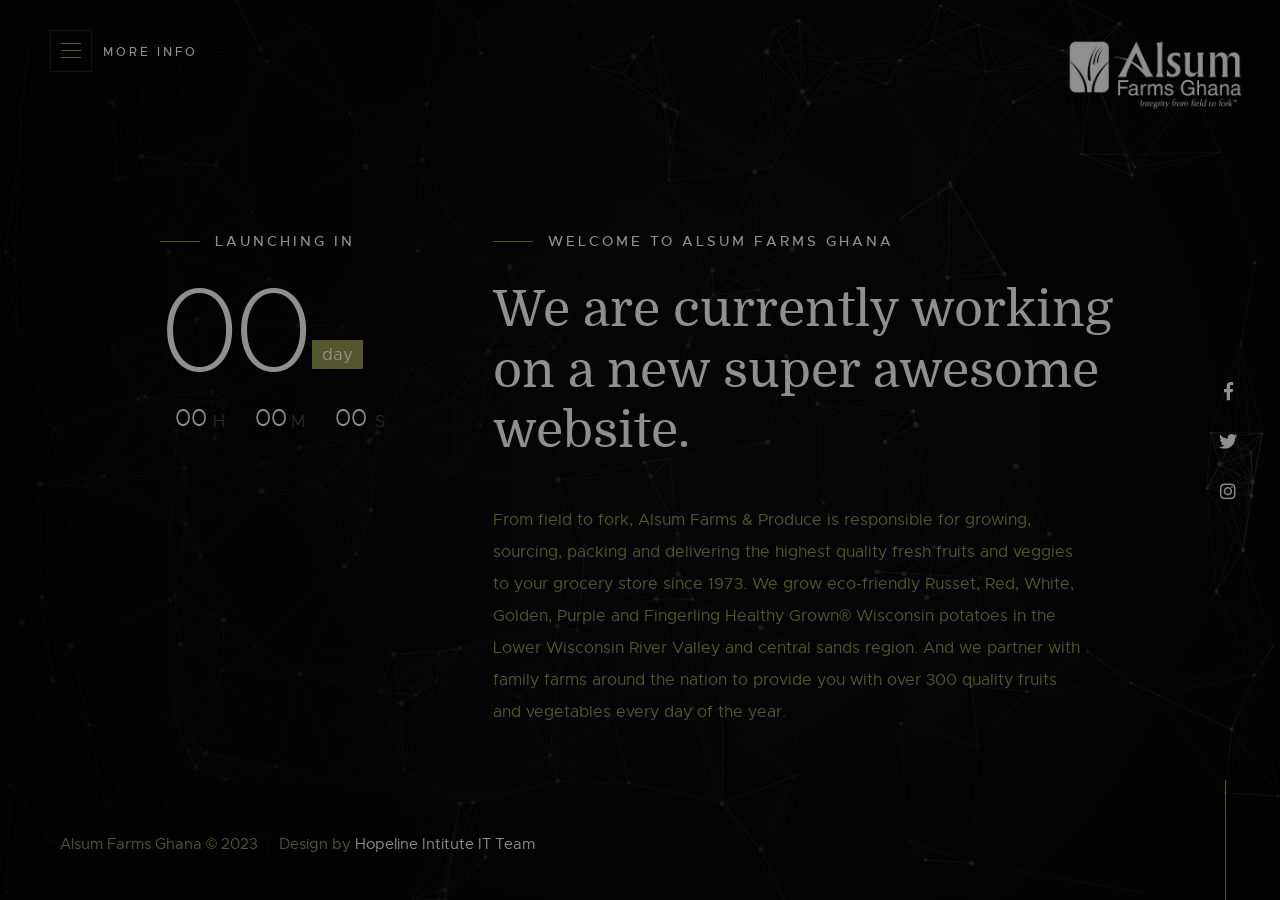
<file: index.html>
<!DOCTYPE html>
<html class="no-js" lang="en">
<head>

    <!--- basic page needs
    ================================================== -->
    <meta charset="utf-8">
    <title>ALSUM FARMS GHANA - Farm & Produce </title>
    <meta name="description" content="">
    <meta name="author" content="">

    <!-- mobile specific metas
    ================================================== -->
    <meta name="viewport" content="width=device-width, initial-scale=1">

    <!-- CSS
    ================================================== -->
    <link rel="stylesheet" href="css/base.css">
    <link rel="stylesheet" href="css/vendor.css">
    <link rel="stylesheet" href="css/main.css">

    <!-- script
    ================================================== -->
    <script src="js/modernizr.js"></script>
    <script src="js/pace.min.js"></script>

    <!-- favicons
    ================================================== -->
    <link rel="shortcut icon" href="favi.png" type="image/x-icon">
    <link rel="icon" href="favi.png" type="image/x-icon">

</head>

<body>

    <!-- home
    ================================================== -->
    <main class="s-home s-home--particles">

        <div id="particles-js" class="home-particles"></div>
        
        <div class="gradient-overlay"></div>

        <div class="home-content">

            <div class="home-logo">
                <a href="#">
                    <img src="logo.png" alt="Homepage" width="500">
                </a>
            </div>

            <div class="row home-content__main">

                <div class="col-eight home-content__text pull-right">
                    <h3>Welcome to Alsum Farms Ghana</h3>

                    <h1>
                    We are currently working <br>
                    on a new super awesome <br> website.
                    </h1>

                    <p>
                        From field to fork, Alsum Farms & Produce is responsible for growing, sourcing, packing and delivering the highest quality fresh fruits and veggies to your grocery store since 1973. We grow eco-friendly Russet, Red, White, Golden, Purple and Fingerling Healthy Grown® Wisconsin potatoes in the Lower Wisconsin River Valley and central sands region. And we partner with family farms around the nation to provide you with over 300 quality fruits and vegetables every day of the year. 
                    </p>

                    <!-- <div class="home-content__subscribe">
                        <form id="mc-form" class="group" novalidate="true">
                            <input type="email" value="" name="EMAIL" class="email" id="mc-email" placeholder="Email Address" required="">
                            <input type="submit" name="subscribe" value="Notify Me">
                            <label for="mc-email" class="subscribe-message"></label>
                        </form>
                    </div> -->
                </div>  <!-- end home-content__text -->

                <div class="col-four home-content__counter">
                    <h3>Launching In</h3>

                    <div class="home-content__clock">
                        <div class="top">
                            <div class="time days">
                                325
                                <span>Days</span>
                            </div>
                        </div>    
                        <div class="time hours">
                            09
                            <span>H</span>
                        </div>
                        <div class="time minutes">
                            54
                            <span>M</span>
                        </div>
                        <div class="time seconds">
                            30
                            <span>S</span>
                        </div>
                    </div>  <!-- end home-content__clock -->
                </div>  <!-- end home-content__counter -->

            </div>  <!-- end home-content__main -->

            <ul class="home-social">
                <li>
                <a href="#0"><i class="fab fa-facebook-f" aria-hidden="true"></i><span>Facebook</span></a>
                </li>
                <li>
                <a href="#0"><i class="fab fa-twitter" aria-hidden="true"></i><span>Twiiter</span></a>
                </li>
                <li>
                <a href="#0"><i class="fab fa-instagram" aria-hidden="true"></i><span>Instagram</span></a>
                </li>
               
            </ul> <!-- end home-social -->

            <div class="row home-copyright">
                <span> Alsum Farms Ghana &copy 2023</span> 
                <span>Design by <a href="#">Hopeline Intitute IT Team</a></span>
            </div> <!-- end home-copyright -->


            <div class="home-content__line"></div>

        </div> <!-- end home-content -->

    </main> <!-- end s-home -->


    <!-- info
    ================================================== -->
    <a class="info-toggle" href="#0">
        <span class="info-menu-icon"></span>
    </a>

    <div class="s-info">

        <div class="row info-wrapper">

            <div class="col-seven tab-full info-main">
                <h1>We are Alsum. We make farming  awesome .</h1>
                <p>
                    The story began five decades ago in a 600 square foot potato shed, with one man, Glenn Alsum, one vision, and a work ethic framed by dedication and service. Today, there are 350,000 square feet of sheds and production space, almost 325 full-time and seasonal employees, and 200,000,000 pounds of potatoes produced annually and that doesn’t include onions, pumpkins and other fresh produce that are distributed to grocery stores and warehouse retailers across the country.
                    We pack under the Alsum Farms & Produce brand plus many national brands and customer labels. Alsum offers a wide variety of packaging options from 12 ounces up to 50-pound packs; and in poly, mesh, paper or cartons all from one shed. 
                </p>

                <p>
                    And that work ethic? It’s still framed by dedication, a commitment to service, and a belief in providing a field-to-fork, vertically integrated business approach that incorporates growing and harvesting, production, packaging, and distribution, all under the umbrella of unrelenting quality.

                    As time ticks by, the mission, vision and values haven’t changed, although the generations of leadership have. Since 1981, Larry Alsum has been at the helm of Alsum Farms & Produce, with his daughters, Wendy Alsum-Dykstra and Heidi Alsum-Randall, poised to take over when Larry, who’s been in agriculture his entire life, retires.
                                        
                </p>
            </div>

            <div class="col-four tab-full pull-right info-contact">

                <div class="info-block">
                    <h3>Start A Conversation</h3>
                    <p>
                        <a href="mailto:info@alsumfarmsghana.com" class="info-email">info@alsumfarmsghana.com</a><br>
                        <a href="#" class="'info-phone">+233 302-521-588 | +233 243-066-320</a>
                    </p>
                </div>

                <div class="info-block">
                    <h3>Visit Our Office</h3>
                    
                    <p class="info-address">
                        Hopeline Institute<br>
                        Madina Social Welfare, Accra<br>
                        72 Boundary Road 
                    </p>
                </div>

                <div class="info-block">
                    <h3>Find Us On</h3>
                    
                    <ul class="info-social">
                        <li>
                            <a href="#0"><i class="fab fa-facebook" aria-hidden="true"></i>
                            <span>Facebook</span></a>
                        </li>
                        <li>
                            <a href="#0"><i class="fab fa-twitter" aria-hidden="true"></i>
                            <span>Twiiter</span></a>
                        </li>
                        <li>
                            <a href="#0"><i class="fab fa-instagram" aria-hidden="true"></i>
                            <span>Instagram</span></a>
                        </li>
                        
                    </ul>
                </div>
                
            </div>  <!-- end info contact -->

        </div>  <!-- end info wrapper -->

    </div> <!-- end s-info -->


    <!-- preloader
    ================================================== -->
    <div id="preloader">
        <div id="loader">
            <div class="line-scale-pulse-out">
                <div></div>
                <div></div>
                <div></div>
                <div></div>
                <div></div>
            </div>
        </div>
    </div>

    <!-- Java Script
    ================================================== -->
    <script src="js/jquery-3.2.1.min.js"></script>
    <script src="js/plugins.js"></script>
    <script src="js/polygons.js"></script>
    <script src="js/main.js"></script>

</body>

</html>
</file>
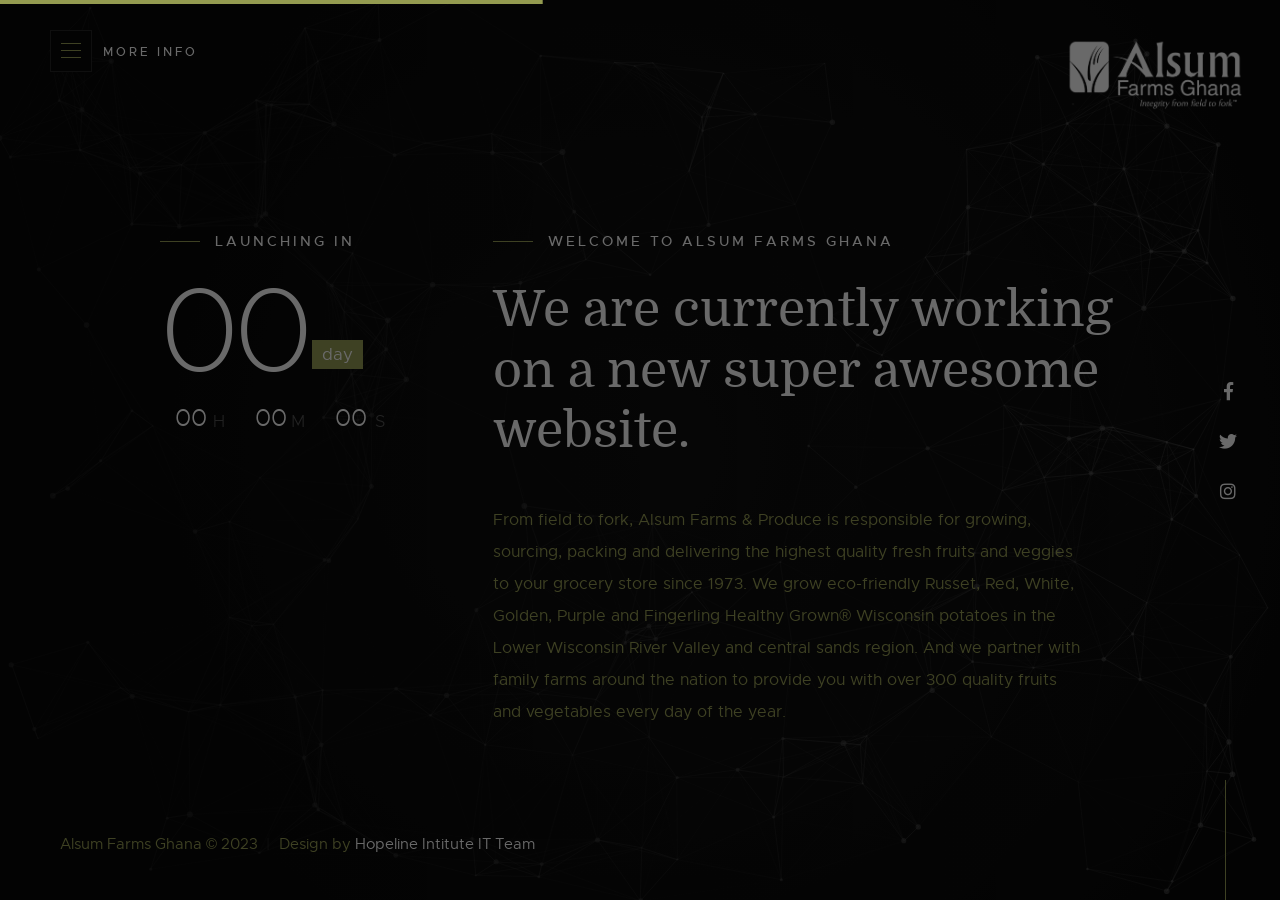
<file: index-particles.html>
<!DOCTYPE html>
<html class="no-js" lang="en">
<head>

    <!--- basic page needs
    ================================================== -->
    <meta charset="utf-8">
    <title>ALSUM FARMS GHANA - Farm & Produce </title>
    <meta name="description" content="">
    <meta name="author" content="">

    <!-- mobile specific metas
    ================================================== -->
    <meta name="viewport" content="width=device-width, initial-scale=1">

    <!-- CSS
    ================================================== -->
    <link rel="stylesheet" href="css/base.css">
    <link rel="stylesheet" href="css/vendor.css">
    <link rel="stylesheet" href="css/main.css">

    <!-- script
    ================================================== -->
    <script src="js/modernizr.js"></script>
    <script src="js/pace.min.js"></script>

    <!-- favicons
    ================================================== -->
    <link rel="shortcut icon" href="favi.png" type="image/x-icon">
    <link rel="icon" href="favi.png" type="image/x-icon">

</head>

<body>

    <!-- home
    ================================================== -->
    <main class="s-home s-home--particles">

        <div id="particles-js" class="home-particles"></div>
        
        <div class="gradient-overlay"></div>

        <div class="home-content">

            <div class="home-logo">
                <a href="index-particles.html">
                    <img src="logo.png" alt="Homepage" width="500">
                </a>
            </div>

            <div class="row home-content__main">

                <div class="col-eight home-content__text pull-right">
                    <h3>Welcome to Alsum Farms Ghana</h3>

                    <h1>
                    We are currently working <br>
                    on a new super awesome <br> website.
                    </h1>

                    <p>
                        From field to fork, Alsum Farms & Produce is responsible for growing, sourcing, packing and delivering the highest quality fresh fruits and veggies to your grocery store since 1973. We grow eco-friendly Russet, Red, White, Golden, Purple and Fingerling Healthy Grown® Wisconsin potatoes in the Lower Wisconsin River Valley and central sands region. And we partner with family farms around the nation to provide you with over 300 quality fruits and vegetables every day of the year. 
                    </p>

                    <!-- <div class="home-content__subscribe">
                        <form id="mc-form" class="group" novalidate="true">
                            <input type="email" value="" name="EMAIL" class="email" id="mc-email" placeholder="Email Address" required="">
                            <input type="submit" name="subscribe" value="Notify Me">
                            <label for="mc-email" class="subscribe-message"></label>
                        </form>
                    </div> -->
                </div>  <!-- end home-content__text -->

                <div class="col-four home-content__counter">
                    <h3>Launching In</h3>

                    <div class="home-content__clock">
                        <div class="top">
                            <div class="time days">
                                325
                                <span>Days</span>
                            </div>
                        </div>    
                        <div class="time hours">
                            09
                            <span>H</span>
                        </div>
                        <div class="time minutes">
                            54
                            <span>M</span>
                        </div>
                        <div class="time seconds">
                            30
                            <span>S</span>
                        </div>
                    </div>  <!-- end home-content__clock -->
                </div>  <!-- end home-content__counter -->

            </div>  <!-- end home-content__main -->

            <ul class="home-social">
                <li>
                <a href="#0"><i class="fab fa-facebook-f" aria-hidden="true"></i><span>Facebook</span></a>
                </li>
                <li>
                <a href="#0"><i class="fab fa-twitter" aria-hidden="true"></i><span>Twiiter</span></a>
                </li>
                <li>
                <a href="#0"><i class="fab fa-instagram" aria-hidden="true"></i><span>Instagram</span></a>
                </li>
               
            </ul> <!-- end home-social -->

            <div class="row home-copyright">
                <span> Alsum Farms Ghana &copy 2023</span> 
                <span>Design by <a href="#">Hopeline Intitute IT Team</a></span>
            </div> <!-- end home-copyright -->


            <div class="home-content__line"></div>

        </div> <!-- end home-content -->

    </main> <!-- end s-home -->


    <!-- info
    ================================================== -->
    <a class="info-toggle" href="#0">
        <span class="info-menu-icon"></span>
    </a>

    <div class="s-info">

        <div class="row info-wrapper">

            <div class="col-seven tab-full info-main">
                <h1>We are Alsum. We make farming  awesome .</h1>
                <p>
                    The story began five decades ago in a 600 square foot potato shed, with one man, Glenn Alsum, one vision, and a work ethic framed by dedication and service. Today, there are 350,000 square feet of sheds and production space, almost 325 full-time and seasonal employees, and 200,000,000 pounds of potatoes produced annually and that doesn’t include onions, pumpkins and other fresh produce that are distributed to grocery stores and warehouse retailers across the country.
                    We pack under the Alsum Farms & Produce brand plus many national brands and customer labels. Alsum offers a wide variety of packaging options from 12 ounces up to 50-pound packs; and in poly, mesh, paper or cartons all from one shed. 
                </p>

                <p>
                    And that work ethic? It’s still framed by dedication, a commitment to service, and a belief in providing a field-to-fork, vertically integrated business approach that incorporates growing and harvesting, production, packaging, and distribution, all under the umbrella of unrelenting quality.

                    As time ticks by, the mission, vision and values haven’t changed, although the generations of leadership have. Since 1981, Larry Alsum has been at the helm of Alsum Farms & Produce, with his daughters, Wendy Alsum-Dykstra and Heidi Alsum-Randall, poised to take over when Larry, who’s been in agriculture his entire life, retires.
                                        
                </p>
            </div>

            <div class="col-four tab-full pull-right info-contact">

                <div class="info-block">
                    <h3>Start A Conversation</h3>
                    <p>
                        <a href="mailto:#0" class="info-email">info@alsumfarmsghana.com</a><br>
                        <a href="tel:+18587338912" class="'info-phone">+233 553 -333-998</a>
                    </p>
                </div>

                <div class="info-block">
                    <h3>Visit Our Office</h3>
                    
                    <p class="info-address">
                        Hopeline Intitute<br>
                        Madina Social Welfare, Accra<br>
                        72 Boundary Road 
                    </p>
                </div>

                <div class="info-block">
                    <h3>Find Us On</h3>
                    
                    <ul class="info-social">
                        <li>
                            <a href="#0"><i class="fab fa-facebook" aria-hidden="true"></i>
                            <span>Facebook</span></a>
                        </li>
                        <li>
                            <a href="#0"><i class="fab fa-twitter" aria-hidden="true"></i>
                            <span>Twiiter</span></a>
                        </li>
                        <li>
                            <a href="#0"><i class="fab fa-instagram" aria-hidden="true"></i>
                            <span>Instagram</span></a>
                        </li>
                        
                    </ul>
                </div>
                
            </div>  <!-- end info contact -->

        </div>  <!-- end info wrapper -->

    </div> <!-- end s-info -->


    <!-- preloader
    ================================================== -->
    <div id="preloader">
        <div id="loader">
            <div class="line-scale-pulse-out">
                <div></div>
                <div></div>
                <div></div>
                <div></div>
                <div></div>
            </div>
        </div>
    </div>

    <!-- Java Script
    ================================================== -->
    <script src="js/jquery-3.2.1.min.js"></script>
    <script src="js/plugins.js"></script>
    <script src="js/polygons.js"></script>
    <script src="js/main.js"></script>

</body>

</html>
</file>
<file: css/base.css>
/* =================================================================== 
 *
 *  Count v1.0 Base Stylesheet
 *  04-16-2018
 *  ------------------------------------------------------------------
 *
 *  TOC:
 *  # imports 
 *  # normalize
 *  # basic/base setup styles
 *    ## media
 *    ## typography resets
 *    ## links     
 *    ## inputs
 *  # grid
 *    ## medium size devices
 *    ## tablets 
 *    ## mobile devices
 *    ## small mobile devices
 *  # block grids
 *    ## medium size devices
 *    ## tablets
 *    ## mobile devices
 *    ## small mobile devices
 *  # MISC
 *
 * =================================================================== */


/* ===================================================================
 * # imports - (_imports.scss)
 *
 * ------------------------------------------------------------------- */
@import url("font-awesome/css/fontawesome-all.css");
@import url("fonts.css");


/* ===================================================================
 * # normalize - (_normalize.scss)
 * normalize.css v5.0.0 | MIT License | 
 * github.com/necolas/normalize.css
 *
 * ------------------------------------------------------------------- */
html {
  font-family: sans-serif;
  line-height: 1.15;
  -ms-text-size-adjust: 100%;
  -webkit-text-size-adjust: 100%;
}

body {
  margin: 0;
}

article,
aside,
footer,
header,
nav,
section {
  display: block;
}

h1 {
  font-size: 2em;
  margin: 0.67em 0;
}

figcaption,
figure,
main {
  display: block;
}

figure {
  margin: 1em 40px;
}

hr {
  box-sizing: content-box;
  height: 0;
  overflow: visible;
}

pre {
  font-family: monospace, monospace;
  font-size: 1em;
}

a {
  background-color: transparent;
  -webkit-text-decoration-skip: objects;
}

a:active,
a:hover {
  outline-width: 0;
}

abbr[title] {
  border-bottom: none;
  text-decoration: underline;
  text-decoration: underline dotted;
}

b,
strong {
  font-weight: inherit;
}

b,
strong {
  font-weight: bolder;
}

code,
kbd,
samp {
  font-family: monospace, monospace;
  font-size: 1em;
}

dfn {
  font-style: italic;
}

mark {
  background-color: #ff0;
  color: #000;
}

small {
  font-size: 80%;
}

sub,
sup {
  font-size: 75%;
  line-height: 0;
  position: relative;
  vertical-align: baseline;
}

sub {
  bottom: -0.25em;
}

sup {
  top: -0.5em;
}

audio,
video {
  display: inline-block;
}

audio:not([controls]) {
  display: none;
  height: 0;
}

img {
  border-style: none;
}

svg:not(:root) {
  overflow: hidden;
}

button,
input,
optgroup,
select,
textarea {
  font-family: sans-serif;
  font-size: 100%;
  line-height: 1.15;
  margin: 0;
}

button,
input {
  overflow: visible;
}

button,
select {
  text-transform: none;
}

button,
html [type="button"],
[type="reset"],
[type="submit"] {
  -webkit-appearance: button;
}

button::-moz-focus-inner,
[type="button"]::-moz-focus-inner,
[type="reset"]::-moz-focus-inner,
[type="submit"]::-moz-focus-inner {
  border-style: none;
  padding: 0;
}

button:-moz-focusring,
[type="button"]:-moz-focusring,
[type="reset"]:-moz-focusring,
[type="submit"]:-moz-focusring {
  outline: 1px dotted ButtonText;
}

fieldset {
  border: 1px solid #c0c0c0;
  margin: 0 2px;
  padding: 0.35em 0.625em 0.75em;
}

legend {
  box-sizing: border-box;
  color: inherit;
  display: table;
  max-width: 100%;
  padding: 0;
  white-space: normal;
}

progress {
  display: inline-block;
  vertical-align: baseline;
}

textarea {
  overflow: auto;
}

[type="checkbox"],
[type="radio"] {
  box-sizing: border-box;
  padding: 0;
}

[type="number"]::-webkit-inner-spin-button,
[type="number"]::-webkit-outer-spin-button {
  height: auto;
}

[type="search"] {
  -webkit-appearance: textfield;
  outline-offset: -2px;
}

[type="search"]::-webkit-search-cancel-button,
[type="search"]::-webkit-search-decoration {
  -webkit-appearance: none;
}

::-webkit-file-upload-button {
  -webkit-appearance: button;
  font: inherit;
}

details,
menu {
  display: block;
}

summary {
  display: list-item;
}

canvas {
  display: inline-block;
}

template {
  display: none;
}

[hidden] {
  display: none;
}


/* ===================================================================
 * # basic/base setup styles - (_basic.scss) 
 *
 * ------------------------------------------------------------------- */
html {
  font-size: 62.5%;
  box-sizing: border-box;
}

*,
*::before,
*::after {
  box-sizing: inherit;
}

body {
  font-weight: normal;
  line-height: 1;
  word-wrap: break-word;
  text-rendering: optimizeLegibility;
  -webkit-overflow-scrolling: touch;
  -webkit-text-size-adjust: none;
}

body,
input,
button {
  -moz-osx-font-smoothing: grayscale;
  -webkit-font-smoothing: antialiased;
}

/* ------------------------------------------------------------------- 
 * ## media - (_basic.scss) 
 * ------------------------------------------------------------------- */
img,
video {
  max-width: 100%;
  height: auto;
}

/* ------------------------------------------------------------------- 
 * ## typography resets - (_basic.scss) 
 * ------------------------------------------------------------------- */
div, dl, dt, dd, ul, ol, li, h1, h2, h3, h4, h5, h6, pre, form, p, blockquote, th, td {
  margin: 0;
  padding: 0;
}

h1, h2, h3, h4, h5, h6 {
  -webkit-font-smoothing: auto;
  -webkit-font-smoothing: antialiased;
  -webkit-font-variant-ligatures: common-ligatures;
  -moz-font-variant-ligatures: common-ligatures;
  font-variant-ligatures: common-ligatures;
  text-rendering: optimizeLegibility;
}

em,
i {
  font-style: italic;
  line-height: inherit;
}

strong,
b {
  font-weight: bold;
  line-height: inherit;
}

small {
  font-size: 60%;
  line-height: inherit;
}

ol,
ul {
  list-style: none;
}

li {
  display: block;
}

/* ------------------------------------------------------------------- 
 * ## links - (_basic.scss) 
 * ------------------------------------------------------------------- */
a {
  text-decoration: none;
  line-height: inherit;
}

a img {
  border: none;
}

/* ------------------------------------------------------------------- 
 * ## inputs - (_basic.scss) 
 * ------------------------------------------------------------------- */
fieldset {
  margin: 0;
  padding: 0;
}

input[type="email"],
input[type="number"],
input[type="search"],
input[type="text"],
input[type="tel"],
input[type="url"],
input[type="password"],
textarea {
  -webkit-appearance: none;
  -moz-appearance: none;
  -ms-appearance: none;
  -o-appearance: none;
  appearance: none;
}

/* ===================================================================
 * # grid - (_grid.scss)
 *
 * ------------------------------------------------------------------- */
.row {
  width: 94%;
  max-width: 1200px;
  margin: 0 auto;
}

.row:after {
  content: "";
  display: table;
  clear: both;
}

.row .row {
  width: auto;
  max-width: none;
  margin-left: -20px;
  margin-right: -20px;
}

/* column blocks
 * -------------------------------------- */
[class*="col-"] {
  float: left;
  padding: 0 20px;
}

[class*="col-"] + [class*="col-"].end {
  float: right;
}

/* column width classes 
 * -------------------------------------- */
.col-one {
  width: 8.33333%;
}

.col-two,
.col-1-6 {
  width: 16.66667%;
}

.col-three,
.col-1-4 {
  width: 25%;
}

.col-four,
.col-1-3 {
  width: 33.33333%;
}

.col-five {
  width: 41.66667%;
}

.col-six,
.col-1-2 {
  width: 50%;
}

.col-seven {
  width: 58.33333%;
}

.col-eight,
.col-2-3 {
  width: 66.66667%;
}

.col-nine,
.col-3-4 {
  width: 75%;
}

.col-ten,
.col-5-6 {
  width: 83.33333%;
}

.col-eleven {
  width: 91.66667%;
}

.col-twelve,
.col-full {
  width: 100%;
}

/* ------------------------------------------------------------------- 
 * ## medium size devices - (_grid.scss)
 * ------------------------------------------------------------------- */
@media only screen and (max-width:1200px) {
  .row .row {
    margin-left: -15px;
    margin-right: -15px;
  }

  [class*="col-"] {
    padding: 0 15px;
  }

  .md-one {
    width: 8.33333%;
  }

  .md-two,
  .md-1-6 {
    width: 16.66667%;
  }

  .md-three,
  .md-1-4 {
    width: 25%;
  }

  .md-four,
  .md-1-3 {
    width: 33.33333%;
  }

  .md-five {
    width: 41.66667%;
  }

  .md-six,
  .md-1-2 {
    width: 50%;
  }

  .md-seven {
    width: 58.33333%;
  }

  .md-eight,
  .md-2-3 {
    width: 66.66667%;
  }

  .md-nine,
  .md-3-4 {
    width: 75%;
  }

  .md-ten,
  .md-5-6 {
    width: 83.33333%;
  }

  .md-eleven {
    width: 91.66667%;
  }

  .md-twelve,
  .md-full {
    width: 100%;
  }

}

/* ------------------------------------------------------------------- 
 * ## tablets - (_grid.scss)
 * ------------------------------------------------------------------- */
@media only screen and (max-width:800px) {
  .row {
    width: 90%;
  }

  .tab-1-4 {
    width: 25%;
  }

  .tab-1-3 {
    width: 33.33333%;
  }

  .tab-1-2 {
    width: 50%;
  }

  .tab-2-3 {
    width: 66.66667%;
  }

  .tab-3-4 {
    width: 75%;
  }

  .tab-full {
    width: 100%;
  }

  .hide-on-tablet {
    display: none;
  }

}

/* ------------------------------------------------------------------- 
 * ## mobile devices - (_grid.scss)
 * ------------------------------------------------------------------- */
@media only screen and (max-width:600px) {
  .row {
    width: auto;
    padding-left: 25px;
    padding-right: 25px;
  }

  .row .row {
    margin-left: -10px;
    margin-right: -10px;
    padding-left: 0;
    padding-right: 0;
  }

  [class*="col-"] {
    padding: 0 10px;
  }

  .mob-1-4 {
    width: 25%;
  }

  .mob-1-3 {
    width: 33.33333%;
  }

  .mob-1-2 {
    width: 50%;
  }

  .mob-2-3 {
    width: 66.66667%;
  }

  .mob-3-4 {
    width: 75%;
  }

  .mob-full {
    width: 100%;
  }

  .hide-on-mobile {
    display: none;
  }

}

/* ------------------------------------------------------------------- 
 * ## small mobile devices - (_grid.scss)
 * ------------------------------------------------------------------- */

/* stack columns on small mobile devices
 * ------------------------------------------------------------------- */
@media only screen and (max-width:400px) {
  .row .row {
    margin-left: 0;
    margin-right: 0;
  }

  [class*="col-"] {
    width: 100% !important;
    float: none !important;
    clear: both !important;
    margin-left: 0;
    margin-right: 0;
    padding: 0;
  }

  [class*="col-"] + [class*="col-"].end {
    float: none;
  }

}


/* ===================================================================
 * # block grids - (_grid.scss)
 * ------------------------------------------------------------------- */

/*   Equally-sized columns define at row level
 * ------------------------------------------------------------------- */
[class*="block-"]:after {
  content: "";
  display: table;
  clear: both;
}

.block-1-6 .col-block {
  width: 16.66667%;
}

.block-1-5 .col-block {
  width: 20%;
}

.block-1-4 .col-block {
  width: 25%;
}

.block-1-3 .col-block {
  width: 33.33333%;
}

.block-1-2 .col-block {
  width: 50%;
}

/**
 * Clearing for block grid columns. Allow columns with 
 * different heights to align properly.
 */
.block-1-6 .col-block:nth-child(6n+1),
.block-1-5 .col-block:nth-child(5n+1),
.block-1-4 .col-block:nth-child(4n+1),
.block-1-3 .col-block:nth-child(3n+1),
.block-1-2 .col-block:nth-child(2n+1) {
  clear: both;
}

/* ------------------------------------------------------------------- 
 * ## medium size devices - (_grid.scss)
 * ------------------------------------------------------------------- */
@media only screen and (max-width:1200px) {
  .block-m-1-6 .col-block {
    width: 16.66667%;
  }

  .block-m-1-5 .col-block {
    width: 20%;
  }

  .block-m-1-4 .col-block {
    width: 25%;
  }

  .block-m-1-3 .col-block {
    width: 33.33333%;
  }

  .block-m-1-2 .col-block {
    width: 50%;
  }

  .block-m-full .col-block {
    width: 100%;
    clear: both;
  }

  [class*="block-m-"] .col-block:nth-child(n) {
    clear: none;
  }

  .block-m-1-6 .col-block:nth-child(6n+1),
  .block-m-1-5 .col-block:nth-child(5n+1),
  .block-m-1-4 .col-block:nth-child(4n+1),
  .block-m-1-3 .col-block:nth-child(3n+1),
  .block-m-1-2 .col-block:nth-child(2n+1) {
    clear: both;
  }

}

/* ------------------------------------------------------------------- 
 * ## tablets - (_grid.scss)
 * ------------------------------------------------------------------- */
@media only screen and (max-width:800px) {
  .block-tab-1-6 .col-block {
    width: 16.66667%;
  }

  .block-tab-1-5 .col-block {
    width: 20%;
  }

  .block-tab-1-4 .col-block {
    width: 25%;
  }

  .block-tab-1-3 .col-block {
    width: 33.33333%;
  }

  .block-tab-1-2 .col-block {
    width: 50%;
  }

  .block-tab-full .col-block {
    width: 100%;
    clear: both;
  }

  [class*="block-tab-"] .col-block:nth-child(n) {
    clear: none;
  }

  .block-tab-1-6 .col-block:nth-child(6n+1),
  .block-tab-1-6 .col-block:nth-child(5n+1),
  .block-tab-1-4 .col-block:nth-child(4n+1),
  .block-tab-1-3 .col-block:nth-child(3n+1),
  .block-tab-1-2 .col-block:nth-child(2n+1) {
    clear: both;
  }

}

/* ------------------------------------------------------------------- 
 * ## mobile devices - (_grid.scss)
 * ------------------------------------------------------------------- */
@media only screen and (max-width:600px) {
  .block-mob-1-6 .col-block {
    width: 16.66667%;
  }

  .block-mob-1-5 .col-block {
    width: 20%;
  }

  .block-mob-1-4 .col-block {
    width: 25%;
  }

  .block-mob-1-3 .col-block {
    width: 33.33333%;
  }

  .block-mob-1-2 .col-block {
    width: 50%;
  }

  .block-mob-full .col-block {
    width: 100%;
    clear: both;
  }

  [class*="block-mob-"] .col-block:nth-child(n) {
    clear: none;
  }

  .block-mob-1-6 .col-block:nth-child(6n+1),
  .block-mob-1-5 .col-block:nth-child(5n+1),
  .block-mob-1-4 .col-block:nth-child(4n+1),
  .block-mob-1-3 .col-block:nth-child(3n+1),
  .block-mob-1-2 .col-block:nth-child(2n+1) {
    clear: both;
  }

}

/* ------------------------------------------------------------------- 
 * ## small mobile devices - (_grid.scss)
 * ------------------------------------------------------------------- */

/* stack columns on small mobile devices
 * ------------------------------------------------------------------- */
@media only screen and (max-width:400px) {
  .stack .col-block {
    width: 100% !important;
    float: none !important;
    clear: both !important;
    margin-left: 0;
    margin-right: 0;
  }

}


/* ===================================================================
 * # MISC - (_grid.scss)
 *
 * ------------------------------------------------------------------- */
.group:after {
  content: "";
  display: table;
  clear: both;
}

/* Misc Helper Styles
 * -------------------------------------- */
.is-hidden {
  display: none;
}

.is-invisible {
  visibility: hidden;
}

.antialiased {
  -webkit-font-smoothing: antialiased;
  -moz-osx-font-smoothing: grayscale;
}

.overflow-hidden {
  overflow: hidden;
}

.remove-bottom {
  margin-bottom: 0;
}

.half-bottom {
  margin-bottom: 1.5rem !important;
}

.add-bottom {
  margin-bottom: 3rem !important;
}

.no-border {
  border: none;
}

.full-width {
  width: 100%;
}

.text-center {
  text-align: center;
}

.text-left {
  text-align: left;
}

.text-right {
  text-align: right;
}

.pull-left {
  float: left;
}

.pull-right {
  float: right;
}

.align-center {
  margin-left: auto;
  margin-right: auto;
  text-align: center;
}

/*# sourceMappingURL=base.css.map */
</file>
<file: css/vendor.css>
/* =================================================================== 
 *
 *  Count v1.0 Vendor/Third Party CSS 
 *  04-16-2018
 *  ------------------------------------------------------------------
 *
 *  TOC:
 *  # slick slider
 *
 * =================================================================== */


/* ===================================================================
 * # slick slider
 * http://kenwheeler.github.io/slick/
 * ------------------------------------------------------------------- */
.slick-slider {
  position: relative;
  display: block;
  box-sizing: border-box;
  -webkit-touch-callout: none;
  -webkit-user-select: none;
  -khtml-user-select: none;
  -moz-user-select: none;
  -ms-user-select: none;
  user-select: none;
  -ms-touch-action: pan-y;
  touch-action: pan-y;
  -webkit-tap-highlight-color: transparent;
}

.slick-list {
  position: relative;
  overflow: hidden;
  display: block;
  margin: 0;
  padding: 0;
}

.slick-list:focus {
  outline: none;
}

.slick-list.dragging {
  cursor: pointer;
  cursor: hand;
}

.slick-slider .slick-track,
.slick-slider .slick-list {
  -webkit-transform: translate3d(0, 0, 0);
  -moz-transform: translate3d(0, 0, 0);
  -ms-transform: translate3d(0, 0, 0);
  -o-transform: translate3d(0, 0, 0);
  transform: translate3d(0, 0, 0);
}

.slick-track {
  position: relative;
  left: 0;
  top: 0;
  display: block;
}

.slick-track:before,
.slick-track:after {
  content: "";
  display: table;
}

.slick-track:after {
  clear: both;
}

.slick-loading .slick-track {
  visibility: hidden;
}

.slick-slide {
  float: left;
  height: 100%;
  min-height: 1px;
  display: none;
}

[dir="rtl"] .slick-slide {
  float: right;
}

.slick-slide img {
  display: block;
}

.slick-slide.slick-loading img {
  display: none;
}

.slick-slide.dragging img {
  pointer-events: none;
}

.slick-initialized .slick-slide {
  display: block;
}

.slick-loading .slick-slide {
  visibility: hidden;
}

.slick-vertical .slick-slide {
  display: block;
  height: auto;
  border: 1px solid transparent;
}

.slick-arrow.slick-hidden {
  display: none;
}

/*# sourceMappingURL=vendor.css.map */
</file>
<file: css/main.css>
/* =================================================================== 
 *
 *  Count v1.0 Main Stylesheet
 *  04-16-2018
 *  ------------------------------------------------------------------
 *
 *  TOC:
 *  # base style overrides
 *    ## links
 *  # typography & general theme styles
 *    ## lists
 *    ## responsive video container
 *    ## floated image
 *    ## tables
 *    ## Spacing
 *    ## pace.js styles - minimal
 *  # preloader
 *  # forms
 *    ## style placeholder text
 *    ## change autocomplete styles in chrome
 *  # buttons
 *  # additional components
 *    ## additional typo styles
 *  # home
 *    ## home slides
 *    ## home particles 
 *    ## site logo
 *    ## home content
 *    ## home social
 *    ## home copyright
 *    ## home animations
 *  # info
 *    ## info toggle
 *
 * =================================================================== */


/* ===================================================================
 * # base style overrides - (_document-setup.scss)
 *
 * ------------------------------------------------------------------- */
html {
  font-size: 10px;
}

@media only screen and (max-width:400px) {
  html {
    font-size: 9.411764705882353px;
  }

}

html,
body {
  height: 100%;  /* prevent horizontal scrolling */
  overflow: hidden;
}

body {
  background: #fff;
  font-family: "metropolis-regular", sans-serif;
  font-size: 1.7rem;
  font-style: normal;
  font-weight: normal;
  line-height: 1.765;
  color: #fff;
  margin: 0;
  padding: 0;
}

/* ------------------------------------------------------------------- 
 * ## links - (_document-setup.scss)
 * ------------------------------------------------------------------- */
a {
  color: #949B50;
  -webkit-transition: all 0.3s ease-in-out;
  transition: all 0.3s ease-in-out;
}

a:hover,
a:focus,
a:active {
  color: #0087cc;
}

a:hover,
a:active {
  outline: 0;
}



/* ===================================================================
 * # typography & general theme styles - (_document-setup.scss)
 * 
 * ------------------------------------------------------------------- */
h1, h2, h3, h4, h5, h6, .h1, .h2, .h3, .h4, .h5, .h6 {
  font-family: "domine-regular", serif;
  color: #000000;
  font-style: normal;
  font-weight: normal;
  text-rendering: optimizeLegibility;
}

h1, .h1, h2, .h2, h3, .h3, h4, .h4 {
  margin-top: 6rem;
  margin-bottom: 1.8rem;
}

@media only screen and (max-width:600px) {
  h1, .h1, h2, .h2, h3, .h3, h4, .h4 {
    margin-top: 5.1rem;
  }
}

h5, .h5, h6, .h6 {
  margin-top: 4.2rem;
  margin-bottom: 1.5rem;
}

@media only screen and (max-width:600px) {
  h5, .h5, h6, .h6 {
    margin-top: 3.6rem;
    margin-bottom: 0.9rem;
  }
}

h1, .h1 {
  font-size: 3.6rem;
  line-height: 1.25;
  letter-spacing: -.1rem;
}

@media only screen and (max-width:600px) {
  h1, .h1 {
    font-size: 3.3rem;
    letter-spacing: -.07rem;
  }

}

h2, .h2 {
  font-size: 3rem;
  line-height: 1.3;
}

h3, .h3 {
  font-size: 2.4rem;
  line-height: 1.25;
}

h4, .h4 {
  font-size: 2.1rem;
  line-height: 1.286;
}

h5, .h5 {
  font-size: 1.6rem;
  line-height: 1.313;
}

h6, .h6 {
  font-size: 1.3rem;
  line-height: 1.385;
  text-transform: uppercase;
  letter-spacing: .16rem;
}

p img {
  margin: 0;
}

p.lead {
  font-family: "metropolis-light", sans-serif;
  font-size: 2rem;
  font-weight: 300;
  line-height: 1.8;
  margin-bottom: 3.6rem;
  color: #000000;
}

@media only screen and (max-width:800px) {
  p.lead {
    font-size: 1.8rem;
  }

}

em,
i,
strong,
b {
  font-size: inherit;
  line-height: inherit;
  font-style: normal;
  font-weight: normal;
}

em,
i {
  font-family: "metropolis-italic", sans-serif;
}

strong,
b {
  font-family: "metropolis-bold", sans-serif;
}

small {
  font-size: 1.2rem;
  line-height: inherit;
}

blockquote {
  margin: 3.9rem 0;
  padding-left: 4.5rem;
  position: relative;
}

blockquote:before {
  content: "\201C";
  font-size: 10rem;
  line-height: 0px;
  margin: 0;
  color: rgba(0, 0, 0, 0.9);
  font-family: arial, sans-serif;
  position: absolute;
  top: 3.6rem;
  left: 0;
}

blockquote p {
  font-family: "domine-regular", serif;
  padding: 0;
  font-size: 2.1rem;
  line-height: 1.857;
  color: #fff;
}

blockquote cite {
  display: block;
  font-family: "domine-regular", serif;
  font-size: 1.4rem;
  font-style: normal;
  line-height: 1.5;
}

blockquote cite:before {
  content: "\2014 \0020";
}

blockquote cite a,
blockquote cite a:visited {
  color: #828282;
  border: none;
}

abbr {
  font-family: "metropolis-bold", sans-serif;
  font-variant: small-caps;
  text-transform: lowercase;
  letter-spacing: .05rem;
  color: #828282;
}

var,
kbd,
samp,
code,
pre {
  font-family: Consolas, "Andale Mono", Courier, "Courier New", monospace;
}

pre {
  padding: 2.4rem 3rem 3rem;
  background: #F1F1F1;
  overflow-x: auto;
}

code {
  font-size: 1.4rem;
  margin: 0 .2rem;
  padding: .3rem .6rem;
  white-space: nowrap;
  background: #F1F1F1;
  border: 1px solid #E1E1E1;
  border-radius: 3px;
}

pre > code {
  display: block;
  white-space: pre;
  line-height: 2;
  padding: 0;
  margin: 0;
}

pre.prettyprint > code {
  border: none;
}

del {
  text-decoration: line-through;
}

abbr[title],
dfn[title] {
  border-bottom: 1px dotted;
  cursor: help;
  text-decoration: none;
}

mark {
  background: #ffd900;
  color: #000000;
}

hr {
  border: solid rgba(0, 0, 0, 0.1);
  border-width: 1px 0 0;
  clear: both;
  margin: 2.4rem 0 1.5rem;
  height: 0;
}

/* ------------------------------------------------------------------- 
 * ## lists - (_document-setup.scss)
 * ------------------------------------------------------------------- */
ol {
  list-style: decimal;
}

ul {
  list-style: disc;
}

li {
  display: list-item;
}

ol,
ul {
  margin-left: 1.7rem;
}

ul li {
  padding-left: .4rem;
}

ul ul,
ul ol,
ol ol,
ol ul {
  margin: .6rem 0 .6rem 1.7rem;
}

ul.disc li {
  display: list-item;
  list-style: none;
  padding: 0 0 0 .8rem;
  position: relative;
}

ul.disc li::before {
  content: "";
  display: inline-block;
  width: 8px;
  height: 8px;
  border-radius: 50%;
  background: #ec008c;
  position: absolute;
  left: -17px;
  top: 11px;
  vertical-align: middle;
}

dt {
  margin: 0;
  color: #ec008c;
}

dd {
  margin: 0 0 0 2rem;
}

/* ------------------------------------------------------------------- 
 * ## responsive video container - (_document-setup.scss)
 * ------------------------------------------------------------------- */
.video-container {
  position: relative;
  padding-bottom: 56.25%;
  height: 0;
  overflow: hidden;
}

.video-container iframe,
.video-container object,
.video-container embed,
.video-container video {
  position: absolute;
  top: 0;
  left: 0;
  width: 100%;
  height: 100%;
}

/* ------------------------------------------------------------------- 
 * ## floated image - (_document-setup.scss)
 * ------------------------------------------------------------------- */
img.pull-right {
  margin: 1.5rem 0 0 3rem;
}

img.pull-left {
  margin: 1.5rem 3rem 0 0;
}

/* ------------------------------------------------------------------- 
 * ## tables - (_document-setup.scss)
 * ------------------------------------------------------------------- */
table {
  border-width: 0;
  width: 100%;
  max-width: 100%;
  font-family: "metropolis-regular", sans-serif;
}

th,
td {
  padding: 1.5rem 3rem;
  text-align: left;
  border-bottom: 1px solid #E8E8E8;
}

th {
  color: #000000;
  font-family: "domine-bold", serif;
}

td {
  line-height: 1.5;
}

th:first-child,
td:first-child {
  padding-left: 0;
}

th:last-child,
td:last-child {
  padding-right: 0;
}

.table-responsive {
  overflow-x: auto;
  -webkit-overflow-scrolling: touch;
}

/* ------------------------------------------------------------------- 
 * ## Spacing - (_document-setup.scss)
 * ------------------------------------------------------------------- */
button,
.btn {
  margin-bottom: 1.2rem;
}

fieldset {
  margin-bottom: 1.5rem;
}

input,
textarea,
select,
pre,
blockquote,
figure,
table,
p,
ul,
ol,
dl,
form,
.video-container,
.ss-custom-select {
  margin-bottom: 3rem;
}

/* ------------------------------------------------------------------- 
 * ## pace.js styles - minimal - (_document-setup.scss)
 * ------------------------------------------------------------------- */
.pace {
  -webkit-pointer-events: none;
  pointer-events: none;
  -webkit-user-select: none;
  -moz-user-select: none;
  user-select: none;
}

.pace-inactive {
  display: none;
}

.pace .pace-progress {
  background: #949B50;
  position: fixed;
  z-index: 900;
  top: 0;
  right: 100%;
  width: 100%;
  height: 4px;
}

.oldie .pace {
  display: none;
}



/* ===================================================================
 * # preloader - (_preloader-line-scale-pulse-out.scss)
 *
 * ------------------------------------------------------------------- */
#preloader {
  position: fixed;
  top: 0;
  left: 0;
  right: 0;
  bottom: 0;
  background: #050505;
  z-index: 800;
  height: 100%;
  width: 100%;
  display: table;
}

.no-js #preloader,
.oldie #preloader {
  display: none;
}

#loader {
  display: table-cell;
  text-align: center;
  vertical-align: middle;
}

.line-scale-pulse-out > div {
  background-color: #949B50;
  width: 4px;
  height: 35px;
  border-radius: 2px;
  margin: 2px;
  -webkit-animation-fill-mode: both;
  animation-fill-mode: both;
  display: inline-block;
  -webkit-animation: line-scale-pulse-out 0.9s -0.6s infinite cubic-bezier(0.85, 0.25, 0.37, 0.85);
  animation: line-scale-pulse-out 0.9s -0.6s infinite cubic-bezier(0.85, 0.25, 0.37, 0.85);
}

.line-scale-pulse-out > div:nth-child(2),
.line-scale-pulse-out > div:nth-child(4) {
  -webkit-animation-delay: -0.4s !important;
  animation-delay: -0.4s !important;
}

.line-scale-pulse-out > div:nth-child(1),
.line-scale-pulse-out > div:nth-child(5) {
  -webkit-animation-delay: -0.2s !important;
  animation-delay: -0.2s !important;
}

@-webkit-keyframes line-scale-pulse-out {
  0% {
    -webkit-transform: scaley(1);
    transform: scaley(1);
  }

  50% {
    -webkit-transform: scaley(0.4);
    transform: scaley(0.4);
  }

  100% {
    -webkit-transform: scaley(1);
    transform: scaley(1);
  }

}

@keyframes line-scale-pulse-out {
  0% {
    -webkit-transform: scaley(1);
    transform: scaley(1);
  }

  50% {
    -webkit-transform: scaley(0.4);
    transform: scaley(0.4);
  }

  100% {
    -webkit-transform: scaley(1);
    transform: scaley(1);
  }

}



/* ===================================================================
 * # forms - (_forms.scss)
 *
 * ------------------------------------------------------------------- */
fieldset {
  border: none;
}

input[type="email"],
input[type="number"],
input[type="search"],
input[type="text"],
input[type="tel"],
input[type="url"],
input[type="password"],
textarea,
select {
  display: block;
  height: 6rem;
  padding: 1.5rem 2.4rem;
  border: 0;
  outline: none;
  color: #151515;
  font-family: "metropolis-regular", sans-serif;
  font-size: 1.5rem;
  line-height: 3rem;
  max-width: 100%;
  background: rgba(0, 0, 0, 0.12);
  -webkit-transition: all 0.3s ease-in-out;
  transition: all 0.3s ease-in-out;
}

.ss-custom-select {
  position: relative;
  padding: 0;
}

.ss-custom-select select {
  -webkit-appearance: none;
  -moz-appearance: none;
  -ms-appearance: none;
  -o-appearance: none;
  appearance: none;
  text-indent: 0.01px;
  text-overflow: '';
  margin: 0;
  line-height: 3rem;
  vertical-align: middle;
}

.ss-custom-select select option {
  padding-left: 2rem;
  padding-right: 2rem;
}

.ss-custom-select select::-ms-expand {
  display: none;
}

.ss-custom-select::after {
  border-bottom: 2px solid rgba(0, 0, 0, 0.5);
  border-right: 2px solid rgba(0, 0, 0, 0.5);
  content: '';
  display: block;
  height: 8px;
  width: 8px;
  margin-top: -7px;
  pointer-events: none;
  position: absolute;
  right: 2.4rem;
  top: 50%;
  -webkit-transform-origin: 66% 66%;
  -ms-transform-origin: 66% 66%;
  transform-origin: 66% 66%;
  -webkit-transform: rotate(45deg);
  -ms-transform: rotate(45deg);
  transform: rotate(45deg);
  -webkit-transition: all 0.15s ease-in-out;
  transition: all 0.15s ease-in-out;
}

/* IE9 and below */
.oldie .ss-custom-select::after {
  display: none;
}

textarea {
  min-height: 25rem;
}

input[type="email"]:focus,
input[type="number"]:focus,
input[type="search"]:focus,
input[type="text"]:focus,
input[type="tel"]:focus,
input[type="url"]:focus,
input[type="password"]:focus,
textarea:focus,
select:focus {
  color: #000000;
}

label,
legend {
  font-family: "metropolis-semibold", sans-serif;
  font-size: 1.4rem;
  font-weight: normal;
  margin-bottom: .9rem;
  line-height: 1.714;
  color: #000000;
  display: block;
}

input[type="checkbox"],
input[type="radio"] {
  display: inline;
}

label > .label-text {
  display: inline-block;
  margin-left: 1rem;
  font-family: "metropolis-regular", sans-serif;
  font-weight: normal;
  line-height: inherit;
}

label > input[type="checkbox"],
label > input[type="radio"] {
  margin: 0;
  position: relative;
  top: .15rem;
}

/* ------------------------------------------------------------------- 
 * ## style placeholder text
 * ------------------------------------------------------------------- */
::-webkit-input-placeholder {
  color: #828282;
}

:-moz-placeholder {
  color: #828282;  /* Firefox 18- */
}

::-moz-placeholder {
  color: #828282;  /* Firefox 19+ */
}

:-ms-input-placeholder {
  color: #828282;
}

.placeholder {
  color: #828282 !important;
}

/* ------------------------------------------------------------------- 
 * ## change autocomplete styles in chrome
 * ------------------------------------------------------------------- */
input:-webkit-autofill,
input:-webkit-autofill:hover,
input:-webkit-autofill:focus
input:-webkit-autofill,
textarea:-webkit-autofill,
textarea:-webkit-autofill:hover
textarea:-webkit-autofill:focus,
select:-webkit-autofill,
select:-webkit-autofill:hover,
select:-webkit-autofill:focus {
  -webkit-text-fill-color: #949B50;
  transition: background-color 5000s ease-in-out 0s;
}




/* ===================================================================
 * # buttons - (_button.scss)
 *
 * ------------------------------------------------------------------- */
.btn,
button,
input[type="submit"],
input[type="reset"],
input[type="button"] {
  display: inline-block;
  font-family: "metropolis-semibold", sans-serif;
  font-size: 1.2rem;
  text-transform: uppercase;
  letter-spacing: .3rem;
  height: 5.4rem;
  line-height: 5rem;
  padding: 0 3rem;
  margin: 0 .3rem 1.2rem 0;
  color: #000000;
  text-decoration: none;
  text-align: center;
  white-space: nowrap;
  cursor: pointer;
  -webkit-transition: all 0.3s ease-in-out;
  transition: all 0.3s ease-in-out;
  background-color: #c5c5c5;
  border: .2rem solid #c5c5c5;
}

.btn:hover,
button:hover,
input[type="submit"]:hover,
input[type="reset"]:hover,
input[type="button"]:hover,
.btn:focus,
button:focus,
input[type="submit"]:focus,
input[type="reset"]:focus,
input[type="button"]:focus {
  background-color: #b8b8b8;
  border-color: #b8b8b8;
  color: #000000;
  outline: 0;
}

/* button primary
 * ------------------------------------------------- */
.btn.btn--primary,
button.btn--primary,
input[type="submit"].btn--primary,
input[type="reset"].btn--primary,
input[type="button"].btn--primary {
  background: #949B50;
  border-color: #949B50;
  color: #FFFFFF;
}

.btn.btn--primary:hover,
button.btn--primary:hover,
input[type="submit"].btn--primary:hover,
input[type="reset"].btn--primary:hover,
input[type="button"].btn--primary:hover,
.btn.btn--primary:focus,
button.btn--primary:focus,
input[type="submit"].btn--primary:focus,
input[type="reset"].btn--primary:focus,
input[type="button"].btn--primary:focus {
  background: #949B50;
  border-color: #949B50;
}

/* button modifiers
 * ------------------------------------------------- */
.btn.full-width,
button.full-width {
  width: 100%;
  margin-right: 0;
}

.btn--medium,
button.btn--medium {
  height: 5.7rem !important;
  line-height: 5.3rem !important;
}

.btn--large,
button.btn--large {
  height: 6rem !important;
  line-height: 5.6rem !important;
}

.btn--stroke,
button.btn--stroke {
  background: transparent !important;
  border: 0.2rem solid #000000;
  color: #000000;
}

.btn--stroke:hover,
button.btn--stroke:hover {
  background: #000000 !important;
  border: 0.2rem solid #000000;
  color: #FFFFFF;
}

.btn--pill,
button.btn--pill {
  padding-left: 3rem !important;
  padding-right: 3rem !important;
  border-radius: 1000px !important;
}

button::-moz-focus-inner,
input::-moz-focus-inner {
  border: 0;
  padding: 0;
}




/* =================================================================== 
 * # additional components - (_others.scss)
 *
 * ------------------------------------------------------------------- */

/* ------------------------------------------------------------------- 
 * ## additional typo styles - (_additional-typo.scss)
 * ------------------------------------------------------------------- */

/* drop cap 
 * ----------------------------------------------- */
.drop-cap:first-letter {
  float: left;
  margin: 0;
  padding: 1.5rem .6rem 0 0;
  font-size: 8.4rem;
  font-family: "metropolis-bold", sans-serif;
  font-weight: normal;
  line-height: 6rem;
  text-indent: 0;
  background: transparent;
  color: #000000;
}

/* line definition style 
 * ----------------------------------------------- */
.lining dt,
.lining dd {
  display: inline;
  margin: 0;
}

.lining dt + dt:before,
.lining dd + dt:before {
  content: "\A";
  white-space: pre;
}

.lining dd + dd:before {
  content: ", ";
}

.lining dd + dd:before {
  content: ", ";
}

.lining dd:before {
  content: ": ";
  margin-left: -0.2em;
}

/* dictionary definition style 
 * ----------------------------------------------- */
.dictionary-style dt {
  display: inline;
  counter-reset: definitions;
}

.dictionary-style dt + dt:before {
  content: ", ";
  margin-left: -0.2em;
}

.dictionary-style dd {
  display: block;
  counter-increment: definitions;
}

.dictionary-style dd:before {
  content: counter(definitions, decimal) ". ";
}

/** 
 * Pull Quotes
 * -----------
 * markup:
 *
 * <aside class="pull-quote">
 *    <blockquote>
 *      <p></p>
 *    </blockquote>
 *  </aside>
 *
 * --------------------------------------------------------------------- */
.pull-quote {
  position: relative;
  padding: 2.1rem 3rem 2.1rem 0px;
}

.pull-quote:before,
.pull-quote:after {
  height: 1em;
  position: absolute;
  font-size: 10rem;
  font-family: Arial, Sans-Serif;
  color: rgba(0, 0, 0, 0.25);
}

.pull-quote:before {
  content: "\201C";
  top: -3.6rem;
  left: 0;
}

.pull-quote:after {
  content: '\201D';
  bottom: 3.6rem;
  right: 0;
}

.pull-quote blockquote {
  margin: 0;
}

.pull-quote blockquote:before {
  content: none;
}

/** 
 * Stats Tab
 * ---------
 * markup:
 *
 * <ul class="stats-tabs">
 *    <li><a href="#">[value]<em>[name]</em></a></li>
 *  </ul>
 *
 * Extend this object into your markup.
 *
 * --------------------------------------------------------------------- */
.stats-tabs {
  padding: 0;
  margin: 3rem 0;
}

.stats-tabs li {
  display: inline-block;
  margin: 0 1.5rem 3rem 0;
  padding: 0 1.5rem 0 0;
  border-right: 1px solid rgba(0, 0, 0, 0.2);
}

.stats-tabs li:last-child {
  margin: 0;
  padding: 0;
  border: none;
}

.stats-tabs li a {
  display: inline-block;
  font-size: 2.5rem;
  font-family: "metropolis-bold", sans-serif;
  font-weight: normal;
  border: none;
  color: #000000;
}

.stats-tabs li a:hover {
  color: #949B50;
}

.stats-tabs li a em {
  display: block;
  margin: .6rem 0 0 0;
  font-size: 1.4rem;
  font-family: "metropolis-regular", sans-serif;
  color: #828282;
}



/* ===================================================================
 * # home - (_site-layout.scss) 
 *
 * ------------------------------------------------------------------- */
.s-home {
  z-index: 501;
  display: table;
  width: 100%;
  height: 100%;
  min-height: 720px;
  background-color: #111111;
  position: relative; 
  -webkit-transform: translateZ(0);
  -ms-transform: translateZ(0);
  transform: translateZ(0);
  -webkit-backface-visibility: hidden;
  backface-visibility: hidden;  
  height: 100vh;
  overflow-y: auto;
  -webkit-transition: -webkit-transform 0.7s;
  transition: transform 0.7s;
  -webkit-transition-timing-function: cubic-bezier(0.91, 0.01, 0.6, 0.99);
  transition-timing-function: cubic-bezier(0.91, 0.01, 0.6, 0.99);
}

.s-home--static {
  background-position: center center;
  background-repeat: no-repeat;
  background-size: cover;
  background-image: url(../images/hero-bg.jpg);
}

.s-home--static::before {
  display: block;
  content: "";
  position: absolute;
  top: 0;
  left: 0;
  width: 100%;
  height: 100%;
  opacity: .85;
  background: linear-gradient(to right, black 0%, black 20%, transparent 100%);
}

.s-home--particles {
  background: #141414;
  background: radial-gradient(circle, #141414 0%, black 100%);
}

.s-home--particles::before {
  display: block;
  content: "";
  position: absolute;
  top: 0;
  left: 0;
  width: 100%;
  height: 100%;
  opacity: .35;
  background: #000000;
}

.s-home .overlay {
  position: absolute;
  top: 0;
  left: 0;
  width: 100%;
  height: 100%;
  opacity: .3;
  background-color: #000000;
}

.s-home .gradient-overlay {
  display: block;
  content: "";
  position: absolute;
  top: 0;
  left: 0;
  width: 100%;
  height: 100%;
  opacity: .6;
  background: linear-gradient(to right, black 0%, black 20%, transparent 100%);
}

.info-is-visible .s-home {
  -webkit-transform: translateX(100%);
  -ms-transform: translateX(100%);
  transform: translateX(100%);
}


/* -------------------------------------------------------------------
 * ## home slides  - (_site-layout.scss) 
 * ------------------------------------------------------------------- */
.home-slider {
  position: absolute;
  top: 0;
  left: 0;
  width: 100%;
  height: 100%;
}

.home-slider-img {
  background-repeat: no-repeat;
  background-position: 50% 50%;
  background-size: cover;
  height: 100vh;
}

.home-slider-img::before {
  display: block;
  content: "";
  position: absolute;
  top: 0;
  left: 0;
  width: 100%;
  height: 100%;
  opacity: .9;
  background: linear-gradient(to right, black 0%, black 20%, transparent 100%);
}


/* -------------------------------------------------------------------
 * ## home particles   - (_site-layout.scss) 
 * ------------------------------------------------------------------- */
.home-particles {
  position: absolute;
  top: 0;
  left: 0;
  width: 100%;
  height: 100%;
  background-color: transparent;
  padding: 0;
  margin: 0;
  opacity: .35;
}

.home-particles canvas {
  position: absolute;
  top: 0;
  left: 0;
  width: 100%;
  height: 100%;
}


/* -------------------------------------------------------------------
 * ## site logo  - (_site-layout.scss) 
 * ------------------------------------------------------------------- */
.home-logo {
  z-index: 502;
  display: block;
  margin: 0;
  padding: 0;
  position: absolute;
  right: 60px;
  top: 36px;
}

.home-logo a {
  display: block;
  margin: 0;
  padding: 0;
  outline: 0;
  border: none;
  -webkit-transition: all 0.3s ease-in-out;
  transition: all 0.3s ease-in-out;
}

.home-logo img {
  width: 180px;
  height: 75px;
}


/* ------------------------------------------------------------------- 
 * ## home content - (_site-layout.scss) 
 * ------------------------------------------------------------------- */
.home-content {
  display: table-cell;
  width: 100%;
  height: 100%;
  vertical-align: middle;
  padding-bottom: 6rem;
  position: relative;
}

.home-content h3 {
  font-family: "metropolis-medium", sans-serif;
  font-size: 1.4rem;
  line-height: 1.286;
  text-transform: uppercase;
  letter-spacing: .3rem;
  color: white;
  margin-top: 0;
  margin-bottom: 3rem;
  padding-left: 55px;
  position: relative;
}

.home-content h3::before {
  content: "";
  display: block;
  background-color:#949B50;
  width: 40px;
  height: 1px;
  position: absolute;
  left: 0;
  top: 50%;
}

.home-content h1 {
  font-size: 6.4rem;
  line-height: 1.219;
  margin-top: 0;
  color: #FFFFFF;
  letter-spacing: 0;
}

.home-content__main {
  max-width: 1400px;
  padding-top: 15rem;
  position: relative;
  overflow: hidden;
}

.home-content__text p {
  font-size: 1.8rem;
  line-height: 2;
  color: #949B50;
  margin-top: 6.6rem;
  margin-right: 15%;
}

.home-content__subscribe {
  max-width: 420px;
  margin: 4.2rem 0 0 0;
  padding: 0;
  position: relative;
}

#mc-form {
  width: 100%;
}

/* #mc-form input[type="email"] {
  width: 100%;
  height: 5.4rem;
  font-size: 1.5rem;
  line-height: 3rem;
  padding: 1.2rem 170px 1.2rem 24px;
  background: rgba(255, 255, 255, 0.05);
  color: #FFFFFF;
  margin-bottom: 1.8rem;
} */

/* #mc-form input[type="email"]::-webkit-input-placeholder {
  color: white;
}

#mc-form input[type="email"]:-moz-placeholder {
  color: white;
}

#mc-form input[type="email"]::-moz-placeholder {
  color: white;
}

#mc-form input[type="email"]:-ms-input-placeholder {
  color: white;
}

#mc-form input[type="email"].placeholder {
  color: white !important;
}

#mc-form input[type=submit] {
  color: #FFFFFF;
  background: #ec008c;
  border-color: #ec008c;
  padding: 0 25px;
  margin: 0;
  position: absolute;
  top: 0;
  right: 0;
} */

#mc-form label {
  color: #FFFFFF;
  font-family: "metropolis-regular", sans-serif;
  font-size: 1.3rem;
  padding: 0 2rem;
}

#mc-form label i {
  padding-right: 6px;
}

.home-content__counter {
  padding-right: 6rem;
}

.home-content__counter .top {
  margin-bottom: 1.5rem;
  position: relative;
  left: -1.5rem;
}

.home-content__counter .time {
  color: #FFFFFF;
  font-family: "metropolis-light", sans-serif;
  font-size: 3rem;
  line-height: 1;
  display: inline-block;
  padding-right: 1.5rem;
  margin: 0 1.5rem;
  min-width: 6rem;
  position: relative;
}

.home-content__counter .time span {
  color: rgba(255, 255, 255, 0.3);
  font-size: 2rem;
  position: absolute;
  bottom: 0;
  right: 0;
}

.home-content__counter .days {
  font-family: "metropolis-extralight", sans-serif;
  font-size: 17.5rem;
  letter-spacing: -.5rem;
  padding-right: 6rem;
  margin-top: -0.9rem;
}

.home-content__counter .days span {
  display: inline-block;
  font-family: "metropolis-regular", sans-serif;
  letter-spacing: 0;
  background-color:  #949B50;
  color: #FFFFFF;
  padding: 9px 12px;
  bottom: 1.3em;
}

.home-content__line {
  display: block;
  width: 1px;
  height: 12rem;
  background-color:  #949B50;
  position: absolute;
  right: 84px;
  bottom: 0;
}


/* ------------------------------------------------------------------- 
 * ## home social - (_site-layout.scss) 
 * ------------------------------------------------------------------- */
.home-social {
  list-style: none;
  font-family: "metropolis-regular", sans-serif;
  margin: 0;
  position: absolute;
  top: 50%;
  right: 6.6rem;
  -webkit-transform: translate3d(0, -50%, 0);
  -ms-transform: translate3d(0, -50%, 0);
  transform: translate3d(0, -50%, 0);
}

.home-social a {
  color: #FFFFFF;
  -webkit-transition: all 0.5s ease-in-out;
  transition: all 0.5s ease-in-out;
}

.home-social li {
  position: relative;
  padding: .9rem 0;
}

.home-social li a {
  display: block;
  width: 36px;
  height: 36px;
}

.home-social i,
.home-social span {
  position: absolute;
  top: 0;
  line-height: 36px;
  -webkit-transition: all 0.5s ease-in-out;
  transition: all 0.5s ease-in-out;
}

.home-social i {
  font-size: 20px;
  right: 0;
  text-align: center;
  display: inline-block;
  width: 36px;
  height: 36px;
}

.home-social span {
  font-size: 1.2rem;
  color:  #949B50;
  right: 6rem;
  opacity: 0;
  visibility: hidden;
  -webkit-transform: scale(0);
  -ms-transform: scale(0);
  transform: scale(0);
  -webkit-transform-origin: 100% 50%;
  -ms-transform-origin: 100% 50%;
  transform-origin: 100% 50%;
}

.home-social span::after {
  display: block;
  content: "";
  width: 8px;
  height: 1px;
  background-color: rgba(255, 255, 255, 0.15);
  position: absolute;
  top: 50%;
  right: -18px;
}

.home-social li:hover span {
  opacity: 1;
  visibility: visible;
  -webkit-transform: scale(1);
  -ms-transform: scale(1);
  transform: scale(1);
}


/* ------------------------------------------------------------------- 
 * ## home copyright - (_site-layout.scss) 
 * ------------------------------------------------------------------- */
.home-copyright {
  z-index: 502;
  font-size: 1.5rem;
  line-height: 1.8;
  color: #949B50;
  padding: 30px 60px 42px;
  position: absolute;
  left: 0;
  bottom: 0;
}

.home-copyright a {
  color: #fff;
}

.home-copyright span {
  display: inline-block;
}

.home-copyright span::after {
  content: "|";
  display: inline-block;
  padding: 0 .5rem 0 .8rem;
  color: rgba(255, 255, 255, 0.1);
}

.home-copyright span:last-child::after {
  display: none;
}

/* animate .home-content__main
 * ------------------------------------------------------------------- */
html.ss-preload .home-content__main {
  opacity: 0;
}

html.ss-loaded .home-content__main {
  animation-duration: 2s;
  -webkit-animation-name: fadeIn;
  animation-name: fadeIn;
}

html.no-csstransitions .home-content__main {
  opacity: 1;
}


/* ------------------------------------------------------------------- 
 * ## home animations
 * ------------------------------------------------------------------- */

/* fade in */
@-webkit-keyframes fadeIn {
  from {
    opacity: 0;
    -webkit-transform: translate3d(0, 150%, 0);
    -ms-transform: translate3d(0, 150%, 0);
    transform: translate3d(0, 150%, 0);
  }

  to {
    opacity: 1;
    -webkit-transform: translate3d(0, 0, 0);
    -ms-transform: translate3d(0, 0, 0);
    transform: translate3d(0, 0, 0);
  }

}

@keyframes fadeIn {
  from {
    opacity: 0;
    -webkit-transform: translate3d(0, 150%, 0);
    -ms-transform: translate3d(0, 150%, 0);
    transform: translate3d(0, 150%, 0);
  }

  to {
    opacity: 1;
    -webkit-transform: translate3d(0, 0, 0);
    -ms-transform: translate3d(0, 0, 0);
    transform: translate3d(0, 0, 0);
  }

}

/* fade out */
@-webkit-keyframes fadeOut {
  from {
    opacity: 1;
  }

  to {
    opacity: 0;
    -webkit-transform: translate3d(0, -150%, 0);
    -ms-transform: translate3d(0, -150%, 0);
    transform: translate3d(0, -150%, 0);
  }

}

@keyframes fadeOut {
  from {
    opacity: 1;
  }

  to {
    opacity: 0;
    -webkit-transform: translate3d(0, -150%, 0);
    -ms-transform: translate3d(0, -150%, 0);
    transform: translate3d(0, -150%, 0);
  }

}

/* ------------------------------------------------------------------- 
 * responsive:
 * home
 * ------------------------------------------------------------------- */
@media only screen and (max-width:1500px) {
  .home-content h1 {
    font-size: 5.8rem;
  }

  .home-content__main {
    max-width: 1200px;
  }

  .home-content__text p {
    font-size: 1.7rem;
    margin-top: 4.8rem;
    margin-right: 10%;
  }

  .home-content__counter .time {
    font-size: 2.8rem;
    min-width: 5.8rem;
  }

  .home-content__counter .time span {
    font-size: 1.8rem;
  }

  .home-content__counter .days {
    font-size: 14.5rem;
  }

  .home-content__counter .days span {
    padding: 6px 12px;
  }

}

@media only screen and (max-width:1400px) {
  .home-logo {
    right: 35px;
  }

  .home-content h1 {
    font-size: 5rem;
  }

  .home-content__main {
    max-width: 1000px;
  }

  .home-content__text p {
    font-size: 1.6rem;
    margin-top: 4.2rem;
    margin-right: 5%;
  }

  .home-content__subscribe {
    margin: 3rem 0 0 0;
  }

  .home-content__counter .time {
    font-size: 2.4rem;
    min-width: 5rem;
  }

  .home-content__counter .time span {
    font-size: 1.7rem;
  }

  .home-content__counter .days {
    font-size: 12rem;
    padding-right: 5.5rem;
  }

  .home-content__counter .days span {
    padding: 6px 10px;
  }

  .home-content__line {
    right: 54px;
  }

  .home-social {
    right: 3.6rem;
  }

  .home-social li a {
    height: 32px;
    width: 32px;
  }

  .home-social i,
  .home-social span {
    line-height: 32px;
  }

  .home-social i {
    font-size: 18px;
    height: 32px;
    width: 32px;
  }

  .home-social span::after {
    right: -22px;
  }

}

@media only screen and (max-width:1200px) {
  .home-content h3 {
    padding-left: 45px;
  }

  .home-content h3::before {
    width: 30px;
  }

  .home-content h1 {
    font-size: 4.2rem;
  }

  .home-content__main {
    max-width: 900px;
  }

  .home-content__text {
    padding-right: 30px;
  }

  .home-content__text p {
    font-size: 1.5rem;
    margin-top: 3.6rem;
  }

  .home-content__counter .time {
    font-size: 2rem;
    min-width: 4rem;
  }

  .home-content__counter .time span {
    font-size: 1.6rem;
  }

  .home-content__counter .days {
    font-size: 11rem;
    padding-right: 5.5rem;
  }

}

@media only screen and (max-width:1000px) {
  .s-home,
  .home-content {
    display: block;
  }

  .home-content {
    overflow-y: auto;
  }

  .home-content {
    padding-bottom: 0;
  }

  .home-content br {
    display: none;
  }

  .home-content__main,
  .home-copyright {
    max-width: 700px;
  }

  .home-content__text,
  .home-content__counter {
    width: 100% !important;
    float: none !important;
    clear: both !important;
    margin-left: 0;
    margin-right: 0;
  }

  .home-content__text {
    padding-right: 60px;
    margin-bottom: 7.2rem;
  }

  .home-content__counter .top {
    display: inline-block;
    margin: 0;
  }

  .home-copyright {
    position: static;
    width: auto;
    margin-top: 9rem;
    padding: 30px 15px 42px;
  }

  .home-content__line {
    display: none;
  }

}

@media only screen and (max-width:800px) {
  .home-content__main,
  .home-copyright {
    max-width: 600px;
  }

  .home-content__text {
    padding-right: 15px;
  }

  .home-content__counter {
    padding-right: 15px;
  }

  .home-content__counter .days {
    font-size: 9rem;
  }

  .home-social {
    display: none;
  }

}

@media only screen and (max-width:700px) {
  .home-content h1 {
    font-size: 4rem;
  }

  .home-content__main,
  .home-copyright {
    max-width: 490px;
  }

  .home-content__counter .time {
    font-size: 2rem;
    min-width: 3rem;
  }

  .home-content__counter .time span {
    font-size: 1.6rem;
  }

  .home-content__counter .days {
    font-size: 8rem;
    padding-right: 5.5rem;
  }

}

@media only screen and (max-width:600px) {
  .home-content h3 {
    font-size: 1.3rem;
  }

  .home-content h1 {
    font-size: 3.6rem;
  }

  .home-content__text {
    padding-right: 10px;
  }

  .home-content__counter {
    padding-right: 10px;
  }

  .home-content__counter .top {
    display: block;
    margin-bottom: 1.5rem;
    left: 0;
  }

  .home-content__counter .days {
    font-size: 10rem;
    padding-right: 5.5rem;
  }

  .home-copyright {
    text-align: center;
    padding-right: 25px;
    padding-left: 25px;
  }

}

@media only screen and (max-width:500px) {
  .s-home {
    min-height: 642px;
    text-align: center;
  }

  .home-content h3 {
    padding-left: 0;
  }

  .home-content h3::before {
    display: none;
  }

  .home-content h1 {
    font-size: 3.3rem;
  }

  .home-content__main {
    max-width: 420px;
  }

  #mc-form input[type="email"] {
    padding: 1.2rem 2rem;
    text-align: center;
  }

  #mc-form input[type=submit] {
    position: static;
    width: 100%;
    margin-bottom: 1.8rem;
  }

  .home-copyright span {
    display: block;
  }

  .home-copyright span::after {
    display: none;
  }

}

@media only screen and (max-width:400px) {
  .s-home {
    min-height: 630px;
  }

  .home-logo {
    right: 30px;
  }

  .home-logo img {
    width: 95px;
    height: 24px;
  }

  .home-content h1 {
    font-size: 3rem;
  }

  .home-content__main {
    max-width: auto;
  }

  .home-content__text {
    padding-right: 0;
  }

  .home-content__text p {
    font-size: 1.6rem;
  }

  .home-copyright {
    margin-top: 7.8rem;
  }

}




/* ===================================================================
 * # info - (_site-layout.scss) 
 *
 * ------------------------------------------------------------------- */
.s-info {
  z-index: 500;
  position: fixed;
  top: 0;
  left: 0;
  width: 100%;
  height: 100%;
  background-color: #111111;
  color: rgba(255, 255, 255, 0.9);
  padding: 21rem 0 9rem;
  overflow-y: auto;
  overflow-x: hidden;
  visibility: hidden;
  -webkit-transition: visibility 0s 0.7s;
  transition: visibility 0s 0.7s;
}

.s-info a {
  color: #FFFFFF;
  display: inline-block;
  border-bottom: 1px solid transparent;
}

.s-info a:hover,
.s-info a:focus {
  border-bottom: 1px solid rgba(255, 255, 255, 0.3);
}

.s-info h1,
.s-info h3 {
  margin-top: 0;
  color: #FFFFFF;
}

.s-info h1 {
  font-size: 6.4rem;
  line-height: 1.219;
  margin-bottom: 4.2rem;
  position: relative;
}

.s-info h1::before {
  display: block;
  content: "";
  width: 80px;
  height: 1px;
  background-color: #949B50;
  position: absolute;
  left: 3px;
  top: -3.6rem;
}

.s-info h3 {
  font-family: "metropolis-regular", sans-serif;
  font-size: 1.4rem;
  line-height: 1.286;
  color: #949B50;
}

.info-wrapper {
  min-height: 100%;
  -webkit-overflow-scrolling: touch;
  -webkit-transform: translateZ(0);
  -ms-transform: translateZ(0);
  transform: translateZ(0);
  -webkit-backface-visibility: hidden;
  backface-visibility: hidden;
  -webkit-transform: translateX(-50%);
  -ms-transform: translateX(-50%);
  transform: translateX(-50%);
  -webkit-transition: transform 0.7s cubic-bezier(0.86, 0.01, 0.77, 0.78);
  transition: transform 0.7s cubic-bezier(0.86, 0.01, 0.77, 0.78);
}

.info-contact {
  padding-top: 3rem;
  color: #FFFFFF;
}

.info-block {
  margin-bottom: 4.5rem;
}

.info-social {
  list-style: none;
  font-size: 1.5rem;
  margin: 0;
  padding: 0;
}

.info-social:after {
  content: "";
  display: table;
  clear: both;
}

.info-social li {
  padding: .6rem 1.2rem .6rem 0;
  line-height: 3rem;
  width: 50%;
  float: left;
}

.info-social a {
  color: #FFFFFF;
  border: none !important;
}

.info-social i {
  font-size: 2.4rem;
  width: 3.6rem;
  float: left;
  position: relative;
  top: .3rem;
}

.info-social span {
  display: inline-block;
  border-bottom: 1px solid transparent;
  -webkit-transition: all 0.3s ease-in-out;
  transition: all 0.3s ease-in-out;
}

.info-social a:hover span,
.info-social:focus span {
  border-bottom: 1px solid rgba(255, 255, 255, 0.3);
}

.info-is-visible .s-info {
  visibility: visible;
  -webkit-transition: visibility 0s 0s;
  transition: visibility 0s 0s;
}

.info-is-visible .info-wrapper {
  -webkit-transform: translateX(0);
  -ms-transform: translateX(0);
  transform: translateX(0);
  -webkit-transition: transform 0.5s cubic-bezier(0.82, 0.01, 0.77, 0.78);
  transition: transform 0.5s cubic-bezier(0.82, 0.01, 0.77, 0.78);
}


/* ------------------------------------------------------------------- 
 * ## info toggle  - (_site-layout.scss)
 * ------------------------------------------------------------------- */
.info-toggle {
  z-index: 502;
  background-color: #000000;
  border: 1px solid rgba(255, 255, 255, 0.12);
  font-family: "metropolis-medium", sans-serif;
  font-size: 12px;
  text-transform: uppercase;
  letter-spacing: .3rem;
  color: white;
  height: 42px;
  width: 42px;
  line-height: 42px;
  position: fixed;
  left: 50px;
  top: 30px;
  -webkit-transition: all 0.5s ease-in-out;
  transition: all 0.5s ease-in-out;
}

.info-toggle:hover,
.info-toggle:focus {
  color: #FFFFFF;
}

.info-toggle::after {
  content: "More Info";
  display: block;
  position: absolute;
  top: 0;
  right: -120px;
  width: 120px;
  padding-left: 12px;
  opacity: 1;
  visibility: visible;
  -webkit-transition: all 0.5s ease-in-out;
  transition: all 0.5s ease-in-out;
}

.info-menu-icon {
  display: block;
  width: 20px;
  height: 1px;
  margin-top: -1px;
  position: absolute;
  left: 10px;
  top: 50%;
  right: auto;
  bottom: auto;
  background-color:  #949B50;
  -webkit-transition: background 0.2s ease-in-out;
  transition: background 0.2s ease-in-out;
}

.info-menu-icon::before,
.info-menu-icon::after {
  content: '';
  width: 100%;
  height: 100%;
  background-color: inherit;
  position: absolute;
  left: 0;
  -webkit-transition-duration: 0.2s, 0.2s;
  transition-duration: 0.2s, 0.2s;
  -webkit-transition-delay: 0.2s, 0s;
  transition-delay: 0.2s, 0s;
}

.info-menu-icon::before {
  top: -7px;
  -webkit-transition-property: top, transform;
  transition-property: top, transform;
}

.info-menu-icon::after {
  bottom: -7px;
  -webkit-transition-property: bottom, transform;
  transition-property: bottom, transform;
}

.info-is-visible .info-menu-icon {
  background-color: rgba(236, 0, 140, 0);
}

.info-is-visible .info-menu-icon::before,
.info-is-visible .info-menu-icon::after {
  background-color: #949B50;
  -webkit-transition-delay: 0s, 0.2s;
  transition-delay: 0s, 0.2s;
}

.info-is-visible .info-menu-icon::before {
  top: 0;
  -webkit-transform: rotate(45deg);
  -ms-transform: rotate(45deg);
  transform: rotate(45deg);
}

.info-is-visible .info-menu-icon::after {
  bottom: 0;
  -webkit-transform: rotate(-45deg);
  -ms-transform: rotate(-45deg);
  transform: rotate(-45deg);
}

.info-is-visible .info-toggle::after {
  content: "close";
}


/* ------------------------------------------------------------------- 
 * responsive:
 * info
 * ------------------------------------------------------------------- */
@media only screen and (max-width:1400px) {
  .s-info h1 {
    font-size: 6rem;
  }

}

@media only screen and (max-width:1200px) {
  .info-toggle {
    left: 40px;
  }

  .s-info h1 {
    font-size: 5.4rem;
  }

}

@media only screen and (max-width:1100px) {
  .s-info h1 {
    font-size: 5.1rem;
  }

}

@media only screen and (max-width:1000px) {
  .s-info h1 {
    font-size: 4.8rem;
  }

  .info-social li {
    width: 100%;
  }

}

@media only screen and (max-width:950px) {
  .info-wrapper {
    max-width: 700px;
  }

  .info-main,
  .info-contact {
    width: 100%;
    float: none;
    clear: both;
  }

  .info-social li {
    width: 33.33333%;
  }

}

@media only screen and (max-width:800px) {
  .s-info {
    padding: 18rem 0 9rem;
  }

}

@media only screen and (max-width:600px) {
  .s-info h1 {
    font-size: 4.2rem;
  }

}

@media only screen and (max-width:500px) {
  .s-info h1 {
    font-size: 3.8rem;
  }

  .info-social li {
    width: 50%;
  }

}

@media only screen and (max-width:400px) {
  .info-toggle {
    left: 30px;
  }

  .info-toggle::after {
    display: none;
  }

  .s-info {
    padding: 16.2rem 0 9rem;
  }

  .s-info h1 {
    font-size: 3.5rem;
  }

  .info-social li {
    width: auto;
  }

  .info-social span {
    display: none;
  }

}

/*# sourceMappingURL=main.css.map */
</file>
